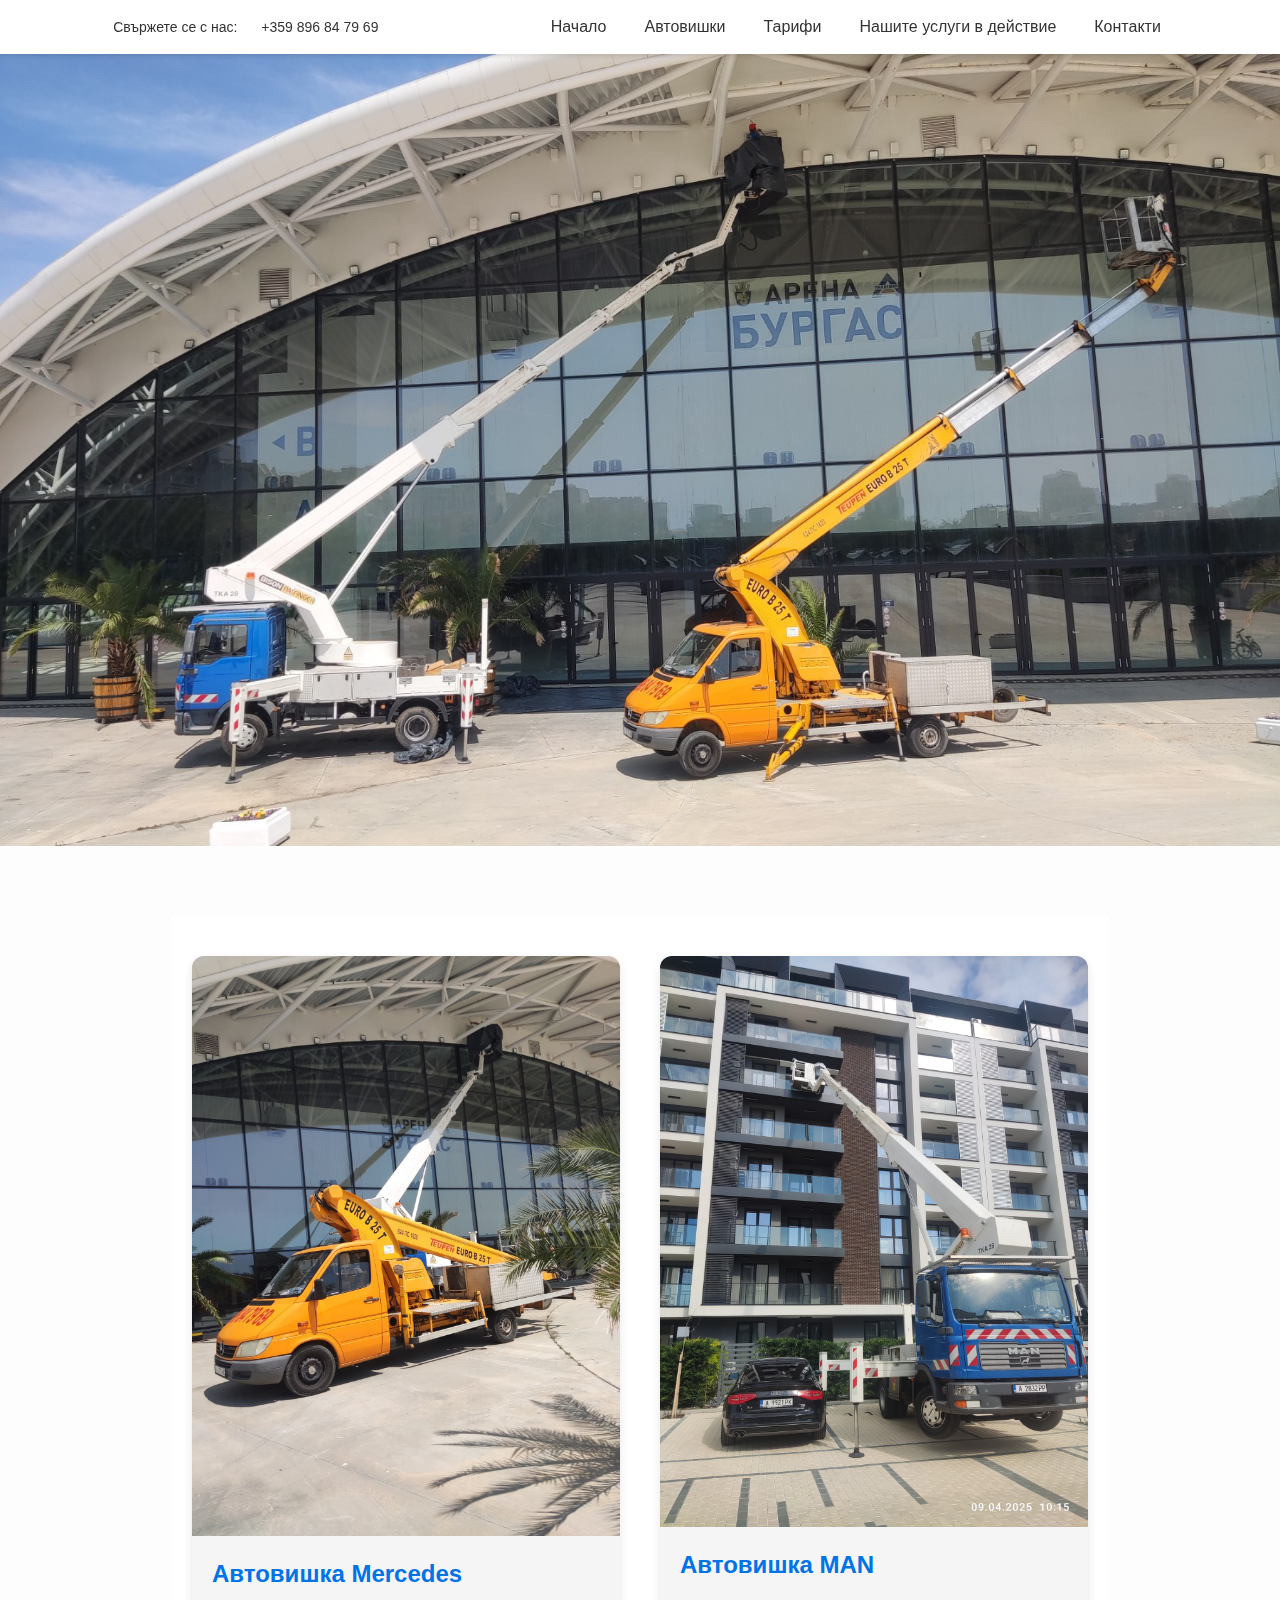
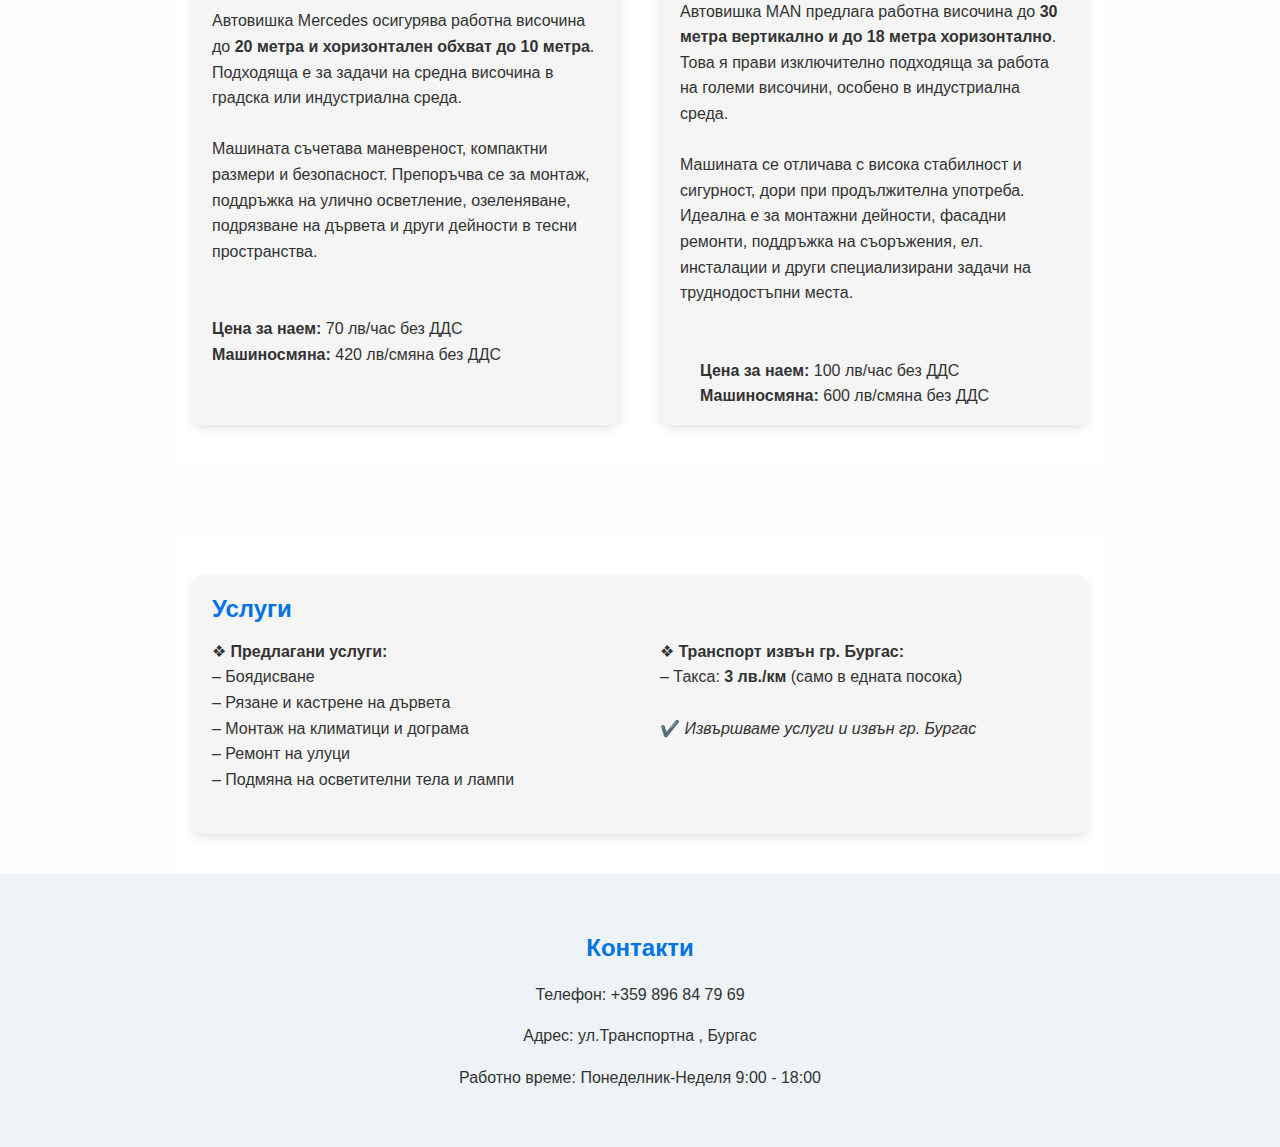
<file: index.html>
<!DOCTYPE html>
<html lang="bg">
    <head>
        <meta charset="UTF-8" />
        <meta name="viewport" content="width=device-width, initial-scale=1.0" />
        <title>Услуги с aвтовишки Бургас</title>
        <link rel="icon" href="images/vishka-icon.png" />
        <link rel="stylesheet" href="styles.css" />
    </head>
    <body>
        <nav class="menu">
            <div class="menu-container">
                <button class="hamburger" id="hamburger">&#9776;</button>
                <div class="top-contact-bar">
                    <span>Свържете се с нас: </span>
                    <a href="tel:+359896847969">+359 896 84 79 69</a>
                </div>
                <div class="menu-links" id="menuLinks">
                    <a href="#slider">Начало</a>
                    <a href="#vishki">Автовишки</a>
                    <a href="#tarifa">Тарифи</a>
                    <a href="gallery.html">Нашите услуги в действие</a>
                    <a href="#contacts">Контакти</a>
                </div>
            </div>
        </nav>

        <header id="slider" class="slider">
            <div
                class="slide active"
                style="
                    background-image: url('images/Vishki/IMG-004f225e9b9ec440702edad5550f2b23-V.jpg');
                "
            ></div>
            <div
                class="slide"
                style="
                    background-image: url('images/Vishki/IMG-5d075e69cb5f974f9cf242898432220b-V.jpg');
                "
            ></div>
            <div
                class="slide active"
                style="
                    background-image: url('images/Vishki/IMG-ceef6513880e1e134076b2b61e862848-V.jpg');
                "
            ></div>
            <div
                class="slide"
                style="
                    background-image: url('images/Vishki/IMG-d1757c04fafa9fda36b4a91656034242-V.jpg');
                "
            ></div>
            <div
                class="slide active"
                style="
                    background-image: url('images/Vishki/IMG-004f225e9b9ec440702edad5550f2b23-V.jpg');
                "
            ></div>
            <div
                class="slide"
                style="
                    background-image: url('images/Vishki/IMG-a606c524f6a502e6879e39b126f9b9e7-V.jpg');
                "
            ></div>
            <div
                class="slide active"
                style="
                    background-image: url('images/Vishki/IMG-f02bad95b3d7cbcf662a701ad645847c-V.jpg');
                "
            ></div>
            <div
                class="slide"
                style="
                    background-image: url('images/Vishki/IMG-8496516878603ccadf6ac9ad3e625998-V.jpg');
                "
            ></div>
            <div class="slider-nav">
                <button onclick="prevSlide()">&#10094;</button>
                <button onclick="nextSlide()">&#10095;</button>
            </div>
        </header>

        <section id="vishki" class="vishki-section">
            <div class="vishka-box">
                <img
                    src="images/Vishki/IMG-be58070ec13d9b625995134e83b0d8ab-V.jpg"
                    alt="Автовишка тип 1"
                />
                <section id="tarifa" class="vishka-info">
                    <h2>Автовишка Mercedes</h2>
                    <p>
                        Автовишка Mercedes осигурява работна височина до<strong>
                            20 метра и хоризонтален обхват до 10 метра</strong
                        >. Подходяща е за задачи на средна височина в градска
                        или индустриална среда.<br /><br />

                        Машината съчетава маневреност, компактни размери и
                        безопасност. Препоръчва се за монтаж, поддръжка на
                        улично осветление, озеленяване, подрязване на дървета и
                        други дейности в тесни пространства.
                    </p>
                </section>
                <div class="vishka-info">
                    <p>
                        <strong>Цена за наем:</strong> 70 лв/час без ДДС<br />
                        <strong>Машиносмяна:</strong> 420 лв/смяна без ДДС
                    </p>
                </div>
            </div>

            <div class="vishka-box">
                <img
                    src="images/Vishki/IMG-8f358eb3b892d311e8d6b335463f00d6-V.jpg"
                    alt="Автовишка тип 2"
                />
                <div class="vishka-info">
                    <h2>Автовишка MAN</h2>
                    <p>
                        Автовишка MAN предлага работна височина до
                        <strong
                            >30 метра вертикално и до 18 метра
                            хоризонтално</strong
                        >. Това я прави изключително подходяща за работа на
                        големи височини, особено в индустриална среда.<br /><br />

                        Машината се отличава с висока стабилност и сигурност,
                        дори при продължителна употреба. Идеална е за монтажни
                        дейности, фасадни ремонти, поддръжка на съоръжения, ел.
                        инсталации и други специализирани задачи на
                        труднодостъпни места.
                    </p>
                    <div id="tarifa" class="vishka-info">
                        <p>
                            <strong>Цена за наем:</strong> 100 лв/час без ДДС<br />
                            <strong>Машиносмяна:</strong> 600 лв/смяна без ДДС
                        </p>
                    </div>
                </div>
            </div>
        </section>

        <section class="vishki-section">
            <div class="vishka-box">
                <div class="vishka-info two-columns">
                    <div class="column">
                        <h2>Услуги</h2>
                        <p>
                            ❖ <strong>Предлагани услуги:</strong><br />
                            – Боядисване<br />
                            – Рязане и кастрене на дървета<br />
                            – Монтаж на климатици и дограма<br />
                            – Ремонт на улуци<br />
                            – Подмяна на осветителни тела и лампи<br /><br />
                        </p>
                    </div>
                    <div class="column">
                        <h2>&nbsp;</h2>
                        <p>
                            ❖ <strong>Транспорт извън гр. Бургас:</strong><br />
                            – Такса: <strong>3 лв./км</strong> (само в едната
                            посока)<br /><br />

                            ✔️ <em>Извършваме услуги и извън гр. Бургас</em>
                        </p>
                    </div>
                </div>
            </div>
        </section>

        <section id="contacts" class="contact-section">
            <h2>Контакти</h2>
            <p>Телефон: <a href="tel:+359896847969">+359 896 84 79 69</a></p>
            <p>Адрес: ул.Транспортна , Бургас</p>
            <p>Работно време: Понеделник-Неделя 9:00 - 18:00</p>
        </section>

        <script src="script.js"></script>
    </body>
</html>
</file>
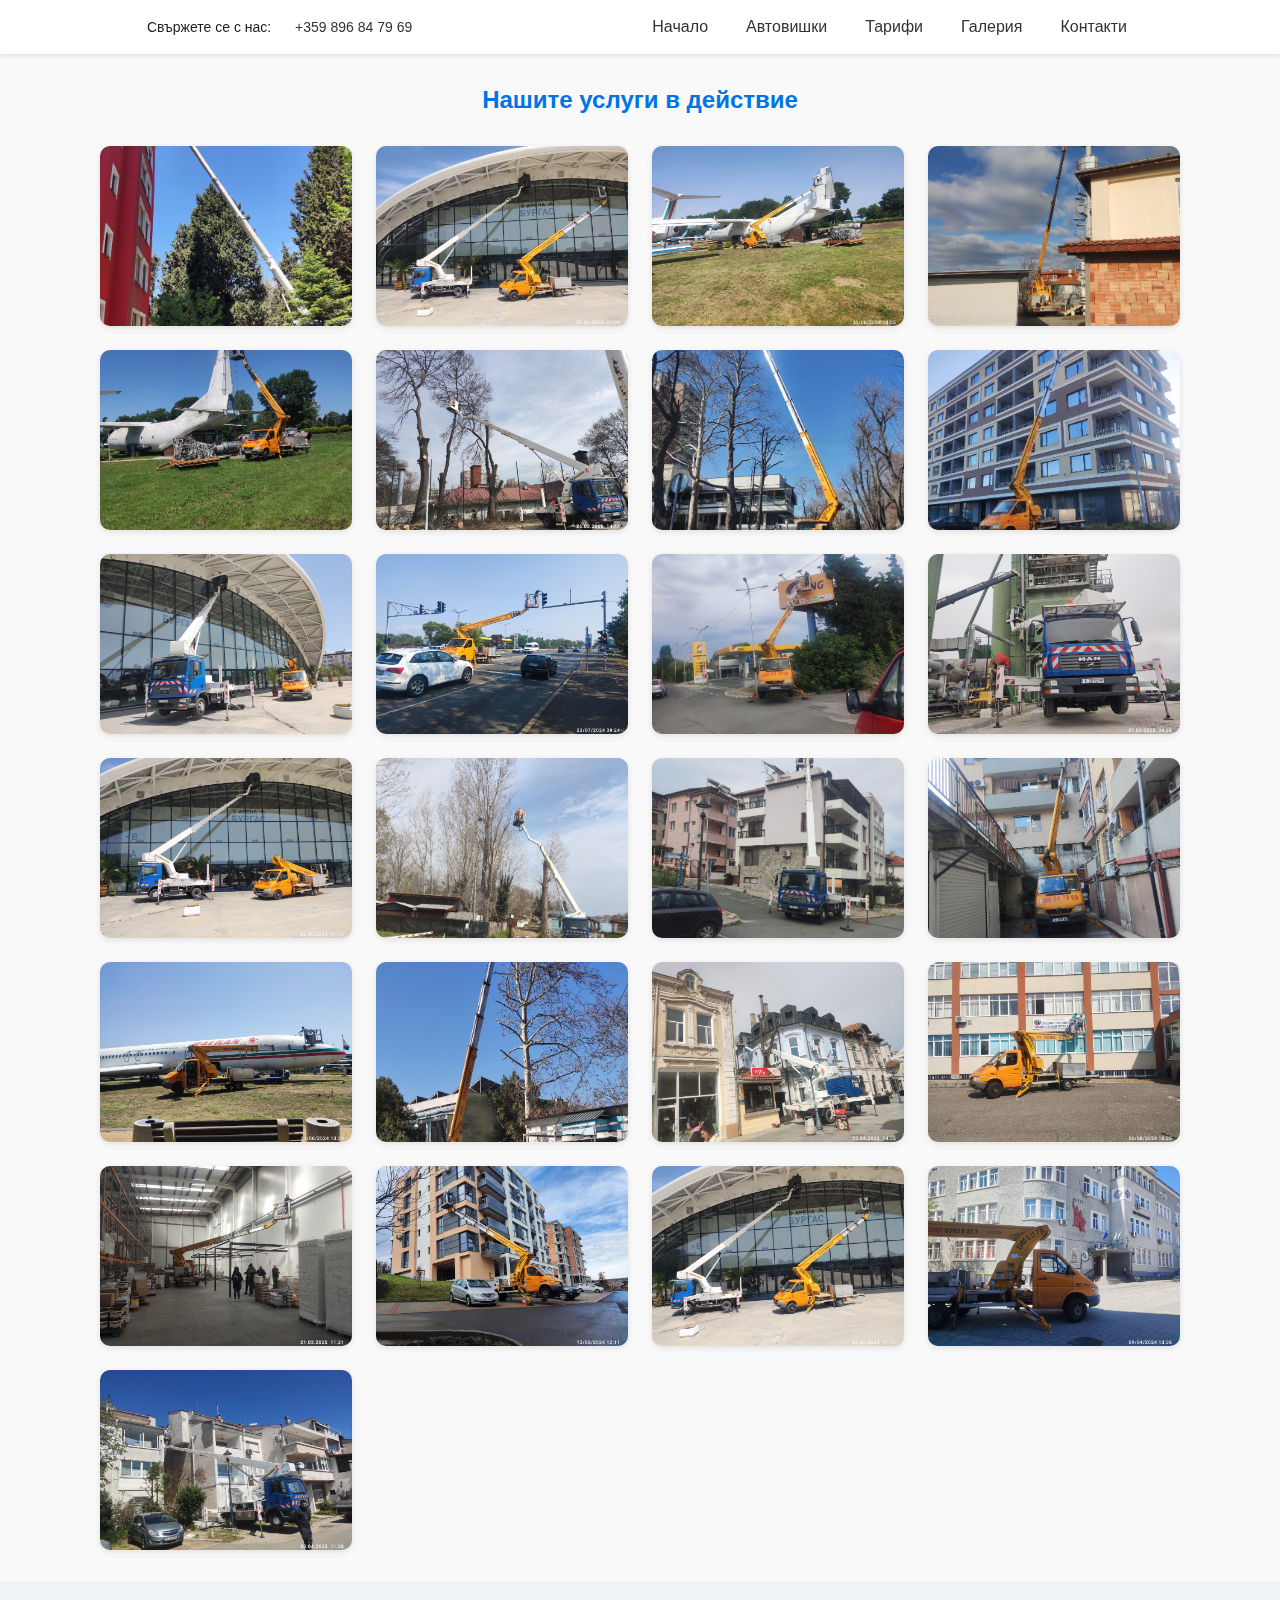
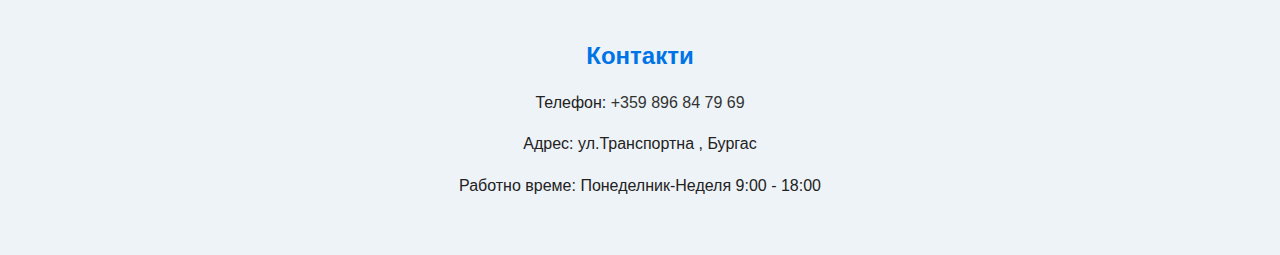
<file: gallery.html>
<!DOCTYPE html>
<html lang="bg">
    <head>
        <meta charset="UTF-8" />
        <meta name="viewport" content="width=device-width, initial-scale=1.0" />
        <title>Услуги с Автовишки</title>
        <link rel="stylesheet" href="styles.css" />
        <link rel="stylesheet" href="gallery.css" />
    </head>
    <body>
        <nav class="menu">
            <div class="menu-container">
                <button class="hamburger" id="hamburger">&#9776;</button>
                <div class="top-contact-bar">
                    <span>Свържете се с нас: </span>
                    <a href="tel:+359896847969">+359 896 84 79 69</a>
                </div>
                <div class="menu-links" id="menuLinks">
                    <a href="index.html#slider">Начало</a>
                    <a href="index.html#vishki">Автовишки</a>
                    <a href="index.html#tarifa">Тарифи</a>
                    <a href="gallery.html">Галерия</a>
                    <a href="index.html#contacts">Контакти</a>
                </div>
            </div>
        </nav>
        <dialog class="slider">
            <button class="close" autofocus>X</button>
            <button class="prev m-button">&#10094;</button>
            <div class="slides"></div>
            <button class="next m-button">&#10095;</button>
        </dialog>
        <div class="container">
            <h2>Нашите услуги в действие</h2>
            <div class="gallery"></div>
        </div>
        <section id="contacts" class="contact-section">
            <h2>Контакти</h2>
            <p>Телефон: <a href="tel:+359896847969">+359 896 84 79 69</a></p>
            <p>Адрес: ул.Транспортна , Бургас</p>
            <p>Работно време: Понеделник-Неделя 9:00 - 18:00</p>
        </section>
        <script type="module" src="gallery.js"></script>
    </body>
</html>
</file>
<file: styles.css>
body {
    font-family: "Segoe UI", sans-serif;
    margin: 0;
    background: #fdfdfd;
    color: #333;
}

.top-contact-bar {
    text-align: center;
    font-size: 14px;
}
.top-contact-bar a {
    color: #0073e6;
    text-decoration: none;
    margin: 0 10px;
}
nav.menu {
    background-color: #ffffff;
    box-shadow: 0 2px 4px rgba(0, 0, 0, 0.1);
    position: sticky;
    top: 0;
    z-index: 1000;
    padding: 10px 0;
}

.menu-container {
    display: flex;
    justify-content: space-around;
    align-items: center;
    max-width: 1200px;
    margin: 0 auto;
    padding: 0 20px;
}

.menu-links {
    display: flex;
    gap: 18px;
}

nav.menu a {
    color: #333;
    text-decoration: none;
    font-weight: 500;
    padding: 8px 10px;
}

nav.menu a:hover {
    color: #0073e6;
}
.hamburger {
    display: none;
    font-size: 1.5rem;
    background: none;
    border: none;
    cursor: pointer;
}
.top-contact-bar {
    padding: 4px;
}

.slider {
    position: relative;
    height: 88vh;
    overflow: hidden;
}
.slide {
    position: absolute;
    width: 100%;
    height: 100%;
    background-size: cover;
    background-position: center;
    opacity: 0;
    transition: opacity 1s ease-in-out;
}
.slide.active {
    opacity: 1;
}

.vishki-section {
    display: flex;
    flex-wrap: wrap;
    width: 70%;
    padding: 50px 10%;
    gap: 40px;
    background: #ffffff;
    margin: 0 auto;
    margin-top: 70px;
}

.vishka-box {
    flex: 1 1 45%;
    background: #f5f5f5;
    border-radius: 12px;
    overflow: hidden;
    box-shadow: 0 4px 10px rgba(0, 0, 0, 0.1);
    transition: transform 0.3s ease;
}
.vishka-box:hover {
    transform: translateY(-5px);
}
.vishka-box img {
    width: 100%;
    height: auto;
    max-height: 65%;
}

.vishka-info {
    padding: 20px;
    padding-bottom: 0;
}
.vishka-info h2 {
    margin-top: 0;
    color: #0073e6;
}

.vishka-info p {
    line-height: 1.6;
}

.contact-section {
    padding: 40px 10%;
    background: #eef3f7;
    text-align: center;
}
.contact-section h2 {
    color: #0073e6;
}
.contact-section a {
    color: #333;
    text-decoration: none;
}
.contact-section a:hover {
    text-decoration: underline;
}

.vishki-section {
    padding: 40px 20px;
    font-family: sans-serif;
}

.vishka-box {
    max-width: 1200px;
    margin: 0 auto;
}

.two-columns {
    display: flex;
    flex-wrap: wrap;
    gap: 40px;
}

.column {
    flex: 1 1 45%;
    min-width: 300px;
}

.column h2 {
    font-size: 24px;
    margin-bottom: 10px;
}

p {
    line-height: 1.6;
}

@media (max-width: 768px) {
    .slider {
        height: 78vh;
    }

    .hamburger {
        display: block;
    }

    .vishki-section {
        width: 90%;
        margin: 0 auto;
    }

    .menu-links {
        display: none;
        flex-direction: column;
        width: 100%;
        background-color: #fff;
        position: absolute;
        top: 50px;
        left: 0;
        box-shadow: 0 4px 6px rgba(0, 0, 0, 0.1);
        z-index: 999;
    }

    .menu-links.active {
        display: flex;
    }

    nav.menu a {
        font-weight: 500;
        padding: 4px;
    }

    .menu-links a {
        padding: 15px;
        border-bottom: 1px solid #eee;
        text-align: center;
    }
    .menu-links {
        gap: 15px;
    }
}
</file>
<file: gallery.css>
body {
    margin: 0;
    font-family: "Segoe UI", sans-serif;
    background-color: #f9f9f9;
    color: #222;
}

.container {
    max-width: calc(100% - 200px);
    margin: 2rem auto;
}

.container h2 {
    color: #0073e6;
    text-align: center;
}

.slider {
    position: fixed;
    top: 50%;
    left: 50%;
    transform: translate(-50%, -50%);

    width: 100%;
    max-width: 1080px;
    height: auto;
    max-height: 90vh;

    overflow: hidden;
    border-radius: 10px;
    border: none;
    padding: 0;
    background-color: #1f1f1f; /* По избор */
}

.slider::backdrop {
    background-color: #d7e0e7;
}

.slides {
    display: flex;
    transition: transform 0.5s ease-in-out;
    height: 100%;
}

.slides img {
    width: 100%;
    height: 100%;
    object-fit: cover;
    object-position: center;
    border-radius: 10px;
    flex-shrink: 0;
}

.slider .m-button {
    position: absolute;
    top: 50%;
    transform: translateY(-50%);
    background: rgba(0, 0, 0, 0.5);
    color: white;
    border: none;
    padding: 10px 15px;
    cursor: pointer;
    font-size: 24px;
    z-index: 10;
    border-radius: 5px;
}
.slider .close {
    position: absolute;
    top: 30px;
    right: 10px;
    transform: translateY(-50%);
    background: rgba(0, 0, 0, 0.5);
    color: white;
    border: none;
    padding: 10px 15px;
    cursor: pointer;
    font-size: 16px;
    font-weight: bold;
    z-index: 10;
    border-radius: 5px;
}

.slider .prev {
    left: 10px;
}

.slider .next {
    right: 10px;
}

.slider button:hover {
    background: rgba(0, 0, 0, 0.863);
}

.slider button:active {
    scale: 1.1;
}

.gallery {
    margin-top: 2rem;
    display: grid;
    grid-template-columns: repeat(auto-fit, minmax(220px, 1fr));
    gap: 1.5rem;
}

.img-wrapper {
    margin-top: 2rem;
    display: grid;
    grid-template-columns: repeat(auto-fit, minmax(220px, 1fr));
    gap: 1.5rem;
}

.gallery img {
    width: 100%;
    height: 180px;
    object-fit: cover;
    border-radius: 10px;
    transition: transform 0.3s ease;
    box-shadow: 0 2px 6px rgba(0, 0, 0, 0.1);
    cursor: pointer;
}

.gallery img:hover {
    transform: scale(1.03);
}

.fullsize {
    display: none;
    position: absolute;
    font-size: 2rem;
    font-weight: 900;
    border-radius: 20%;
    border: none;
    color: #ffffff;
    margin: 4px 14px;
}

@media (max-width: 600px) {
    .container {
        max-width: 100%;
        padding: 0 1rem;
    }
    .fullsize {
        display: block;
    }
}
</file>
